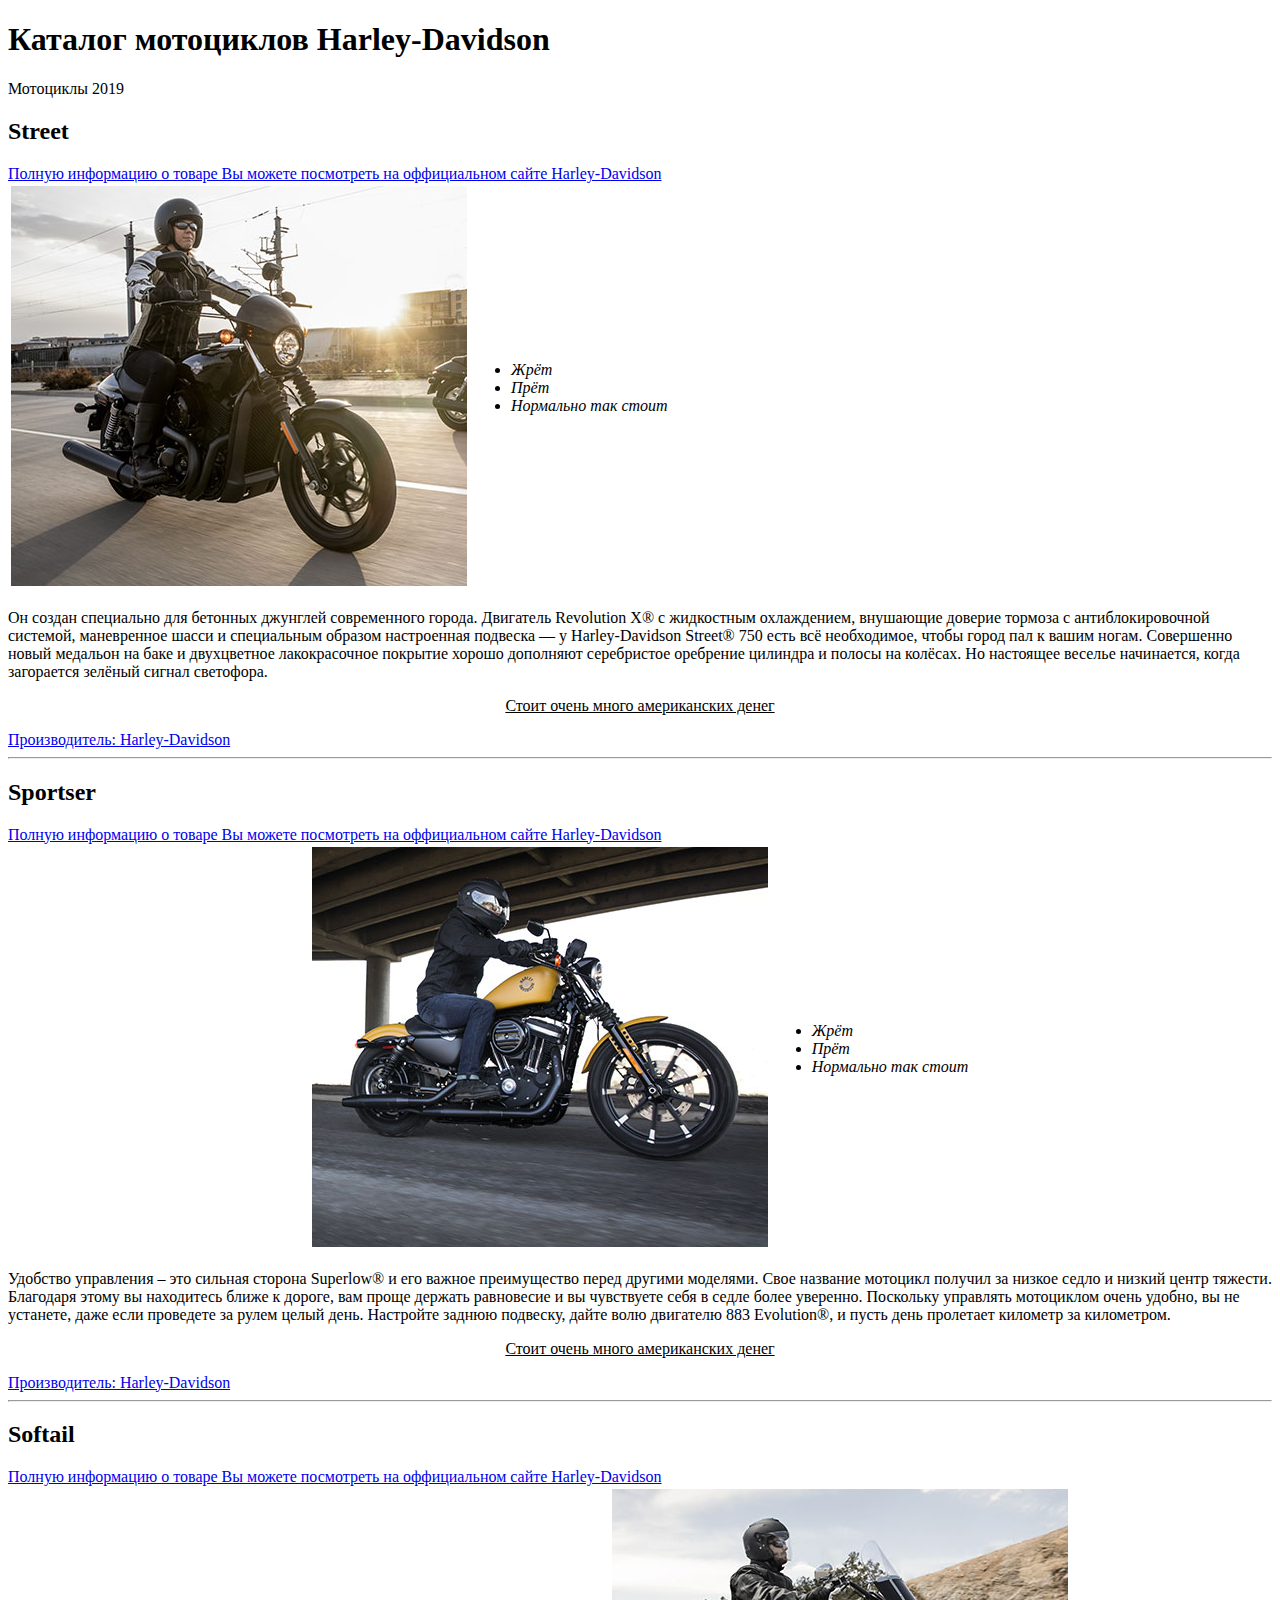
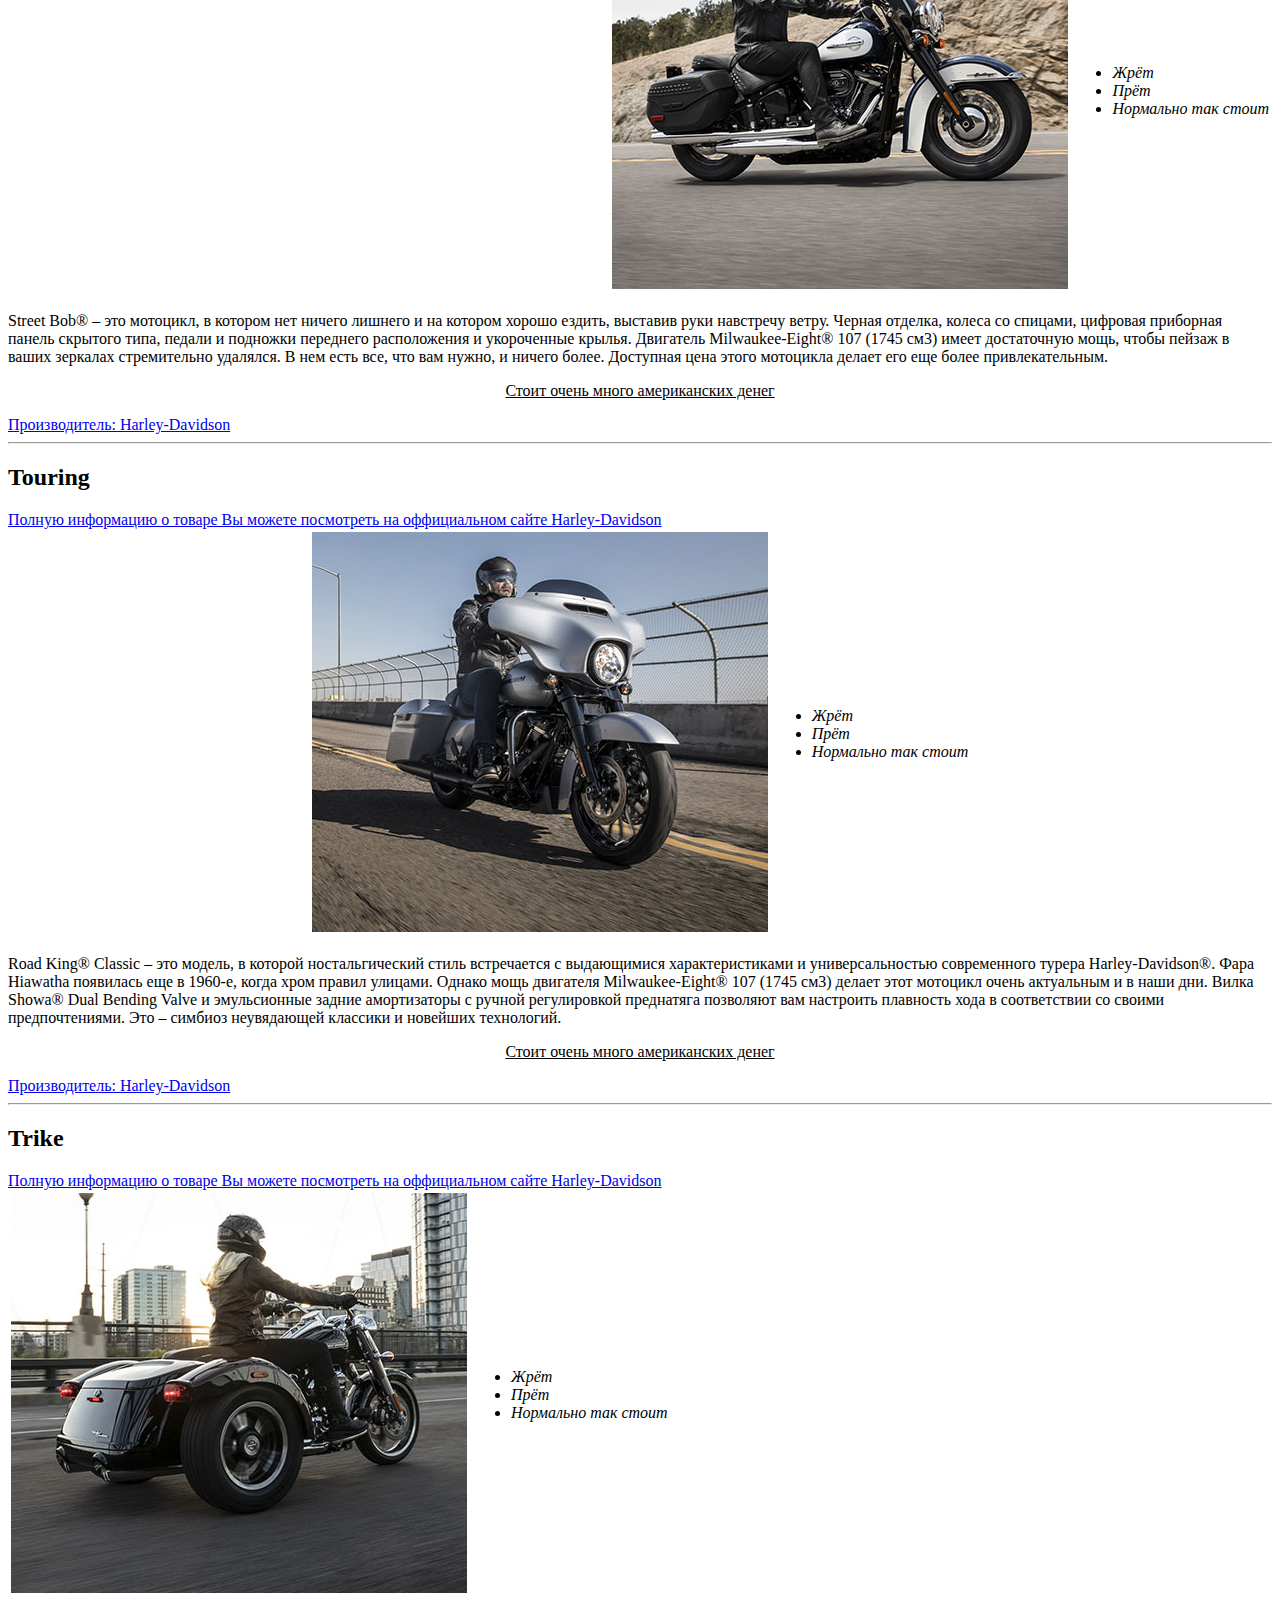
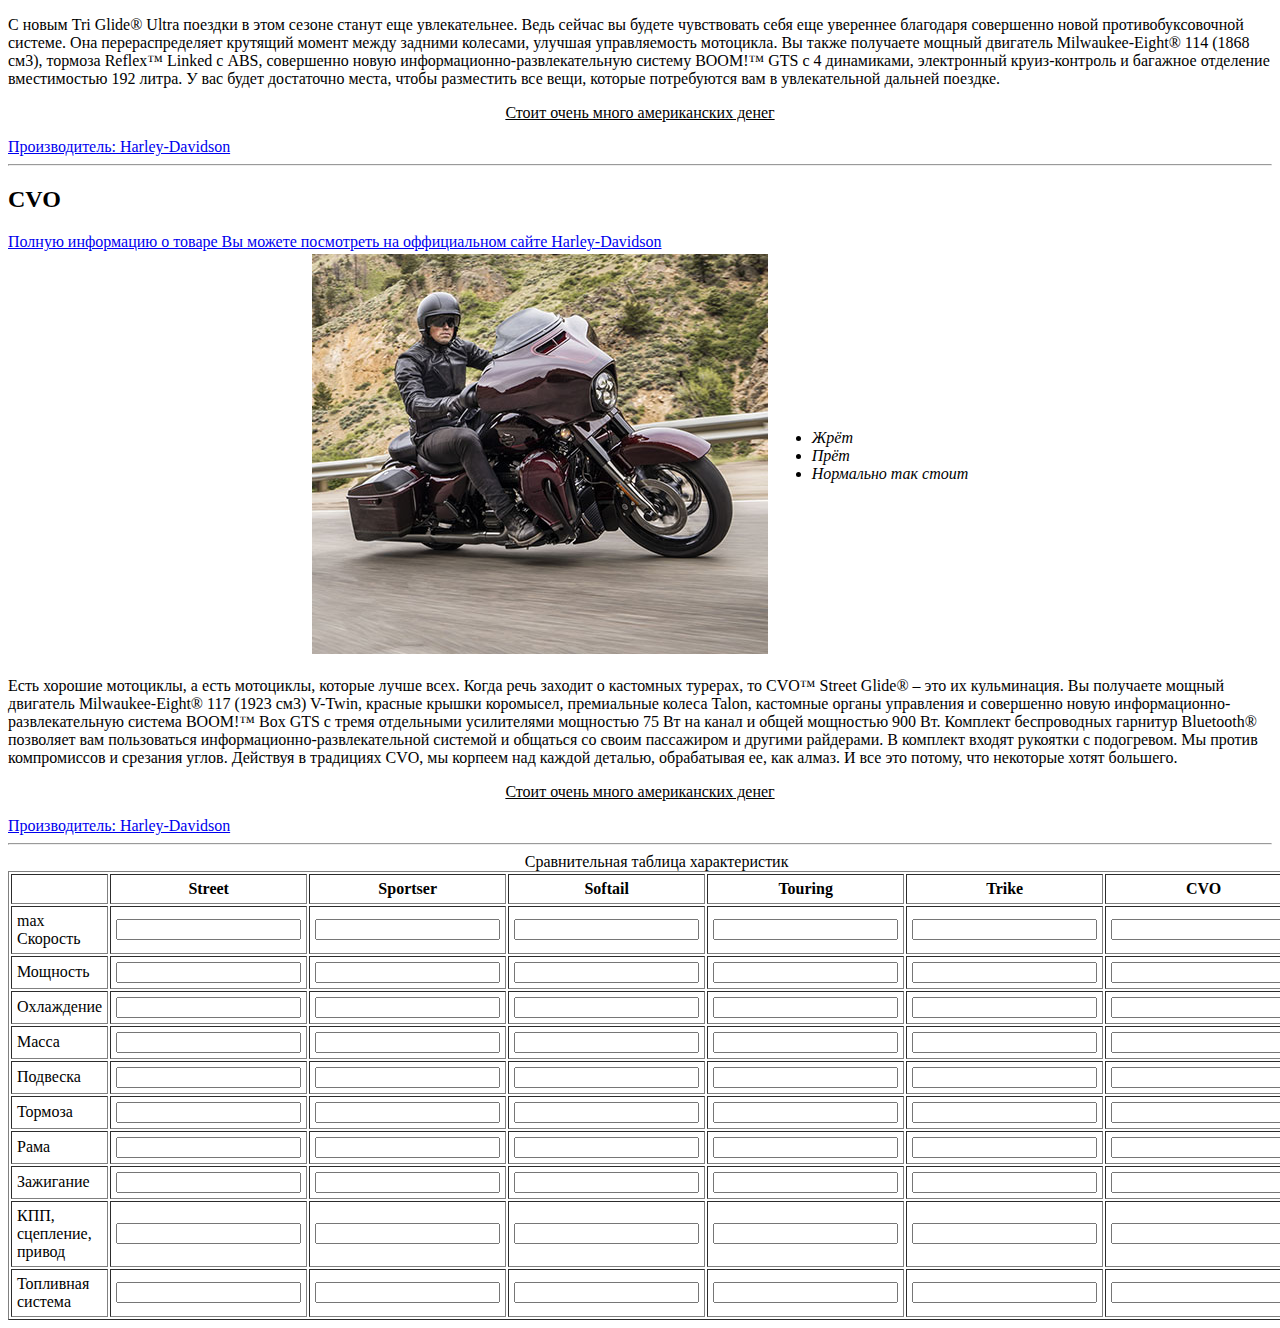
<file: homework_1/index.html>
<!DOCTYPE HTML>
<html lang="ru">

<head>
	<meta charset="utf-8">
	<meta name="keywords" content="Harley-Davidson, Street, Sportser, Softail, Trike, Touring, CVO">
	<meta name="author" content="Zharkevich Ilya">
	<meta name="description" content="catalog of Harley Davidson motorcycles">
	<title>Harley Davidson </title>
	<base target="_blank"> </head>

<body>
	<h1> Каталог мотоциклов Harley-Davidson
    </h1>
	<p> Мотоциклы 2019 </p>
	<div>
		<h2> Street
    </h2> <a href="#">Полную информацию о товаре Вы можете посмотреть на оффициальном сайте Harley-Davidson</a>
		<table>
			<tr>
				<td> <img src="./images/img-1.jpg" alt="Street"> </td>
				<td>
					<ul>
						<li> <i> Жрёт </i> </li>
						<li> <i> Прёт </i> </li>
						<li> <i> Нормально так стоит </i> </li>
					</ul>
				</td>
			</tr>
		</table>
		<p> Он создан специально для бетонных джунглей современного города. Двигатель Revolution X® с жидкостным охлаждением, внушающие доверие тормоза с антиблокировочной системой, маневренное шасси и специальным образом настроенная подвеска — у Harley-Davidson Street® 750 есть всё необходимое, чтобы город пал к вашим ногам. Совершенно новый медальон на баке и двухцветное лакокрасочное покрытие хорошо дополняют серебристое оребрение цилиндра и полосы на колёсах. Но настоящее веселье начинается, когда загорается зелёный сигнал светофора.</p>
		<p align="center"> <ins>Стоит очень много американских денег</ins> </p> <a href="#">Производитель: Harley-Davidson</a>
		<hr/> </div>
	<div>
		<h2> Sportser
        </h2> <a href="#">Полную информацию о товаре Вы можете посмотреть на оффициальном сайте Harley-Davidson</a>
		<div align="center">
			<table>
				<tr>
					<td> <img src="./images/img-2.jpg" alt="Sportser"> </td>
					<td>
						<ul>
							<li> <i> Жрёт </i> </li>
							<li> <i> Прёт </i> </li>
							<li> <i> Нормально так стоит </i> </li>
						</ul>
					</td>
				</tr>
			</table>
		</div>
		<p> Удобство управления – это сильная сторона Superlow® и его важное преимущество перед другими моделями. Свое название мотоцикл получил за низкое седло и низкий центр тяжести. Благодаря этому вы находитесь ближе к дороге, вам проще держать равновесие и вы чувствуете себя в седле более уверенно. Поскольку управлять мотоциклом очень удобно, вы не устанете, даже если проведете за рулем целый день. Настройте заднюю подвеску, дайте волю двигателю 883 Evolution®, и пусть день пролетает километр за километром.</p>
		<p align="center"> <ins>Стоит очень много американских денег</ins> </p> <a href="#">Производитель: Harley-Davidson</a>
		<hr/> </div>
	<div>
		<h2> Softail
            </h2> <a href="#">Полную информацию о товаре Вы можете посмотреть на оффициальном сайте Harley-Davidson</a>
		<div align="right">
			<table>
				<tr>
					<td> <img src="./images/img-3.jpg" alt="Softail"> </td>
					<td>
						<ul>
							<li> <i> Жрёт </i> </li>
							<li> <i> Прёт </i> </li>
							<li> <i> Нормально так стоит </i> </li>
						</ul>
					</td>
				</tr>
			</table>
		</div>
		<p> Street Bob® – это мотоцикл, в котором нет ничего лишнего и на котором хорошо ездить, выставив руки навстречу ветру. Черная отделка, колеса со спицами, цифровая приборная панель скрытого типа, педали и подножки переднего расположения и укороченные крылья. Двигатель Milwaukee-Eight® 107 (1745 см3) имеет достаточную мощь, чтобы пейзаж в ваших зеркалах стремительно удалялся. В нем есть все, что вам нужно, и ничего более. Доступная цена этого мотоцикла делает его еще более привлекательным.</p>
		<p align="center"> <ins>Стоит очень много американских денег</ins> </p> <a href="#">Производитель: Harley-Davidson</a>
		<hr/> </div>
	<div>
		<h2> Touring
                </h2> <a href="#">Полную информацию о товаре Вы можете посмотреть на оффициальном сайте Harley-Davidson</a>
		<div align="center">
			<table>
				<tr>
					<td> <img src="./images/img-4.jpg" alt="Touring"> </td>
					<td>
						<ul>
							<li> <i> Жрёт </i> </li>
							<li> <i> Прёт </i> </li>
							<li> <i> Нормально так стоит </i> </li>
						</ul>
					</td>
				</tr>
			</table>
		</div>
		<p> Road King® Classic – это модель, в которой ностальгический стиль встречается с выдающимися характеристиками и универсальностью современного турера Harley-Davidson®. Фара Hiawatha появилась еще в 1960-е, когда хром правил улицами. Однако мощь двигателя Milwaukee-Eight® 107 (1745 см3) делает этот мотоцикл очень актуальным и в наши дни. Вилка Showa® Dual Bending Valve и эмульсионные задние амортизаторы с ручной регулировкой преднатяга позволяют вам настроить плавность хода в соответствии со своими предпочтениями. Это – симбиоз неувядающей классики и новейших технологий.</p>
		<p align="center"> <ins>Стоит очень много американских денег</ins> </p> <a href="#">Производитель: Harley-Davidson</a>
		<hr/> </div>
	<div>
		<h2> Trike
                    </h2> <a href="#">Полную информацию о товаре Вы можете посмотреть на оффициальном сайте Harley-Davidson</a>
		<table>
			<tr>
				<td> <img src="./images/img-5.jpg" alt="Trike"> </td>
				<td>
					<ul>
						<li> <i> Жрёт </i> </li>
						<li> <i> Прёт </i> </li>
						<li> <i> Нормально так стоит </i> </li>
					</ul>
				</td>
			</tr>
		</table>
		<p> С новым Tri Glide® Ultra поездки в этом сезоне станут еще увлекательнее. Ведь сейчас вы будете чувствовать себя еще увереннее благодаря совершенно новой противобуксовочной системе. Она перераспределяет крутящий момент между задними колесами, улучшая управляемость мотоцикла. Вы также получаете мощный двигатель Milwaukee-Eight® 114 (1868 см3), тормоза Reflex™ Linked с ABS, совершенно новую информационно-развлекательную систему BOOM!™ GTS с 4 динамиками, электронный круиз-контроль и багажное отделение вместимостью 192 литра. У вас будет достаточно места, чтобы разместить все вещи, которые потребуются вам в увлекательной дальней поездке.</p>
		<p align="center"> <ins>Стоит очень много американских денег</ins> </p> <a href="#">Производитель: Harley-Davidson</a>
		<hr/> </div>
	<div>
		<h2> CVO
                        </h2> <a href="#">Полную информацию о товаре Вы можете посмотреть на оффициальном сайте Harley-Davidson</a>
		<div align="center">
			<table>
				<tr>
					<td> <img src="./images/img-6.jpg" alt="CVO"> </td>
					<td>
						<ul>
							<li> <i> Жрёт </i> </li>
							<li> <i> Прёт </i> </li>
							<li> <i> Нормально так стоит </i> </li>
						</ul>
					</td>
				</tr>
			</table>
		</div>
		<p> Есть хорошие мотоциклы, а есть мотоциклы, которые лучше всех. Когда речь заходит о кастомных турерах, то CVO™ Street Glide® – это их кульминация. Вы получаете мощный двигатель Milwaukee-Eight® 117 (1923 см3) V-Twin, красные крышки коромысел, премиальные колеса Talon, кастомные органы управления и совершенно новую информационно-развлекательную система BOOM!™ Box GTS с тремя отдельными усилителями мощностью 75 Вт на канал и общей мощностью 900 Вт. Комплект беспроводных гарнитур Bluetooth® позволяет вам пользоваться информационно-развлекательной системой и общаться со своим пассажиром и другими райдерами. В комплект входят рукоятки с подогревом. Мы против компромиссов и срезания углов. Действуя в традициях CVO, мы корпеем над каждой деталью, обрабатывая ее, как алмаз. И все это потому, что некоторые хотят большего.</p>
		<p align="center"> <ins>Стоит очень много американских денег</ins> </p> <a href="#">Производитель: Harley-Davidson</a>
		<hr/> </div>
	<div>
		<table cellpadding="5" border="1" align="center">
			<caption>Сравнительная таблица характеристик</caption>
			<thead>
				<tr>
					<th></th>
					<th>Street</th>
					<th>Sportser</th>
					<th>Softail</th>
					<th>Touring</th>
					<th>Trike</th>
					<th>CVO</th>
				</tr>
			</thead>
			<tbody>
				<tr>
					<td>max Скорость</td>
					<td>
						<input>
					</td>
					<td>
						<input>
					</td>
					<td>
						<input>
					</td>
					<td>
						<input>
					</td>
					<td>
						<input>
					</td>
					<td>
						<input>
					</td>
				</tr>
				<tr>
					<td>Мощность</td>
					<td>
						<input>
					</td>
					<td>
						<input>
					</td>
					<td>
						<input>
					</td>
					<td>
						<input>
					</td>
					<td>
						<input>
					</td>
					<td>
						<input>
					</td>
				</tr>
				<tr>
					<td>Охлаждение</td>
					<td>
						<input>
					</td>
					<td>
						<input>
					</td>
					<td>
						<input>
					</td>
					<td>
						<input>
					</td>
					<td>
						<input>
					</td>
					<td>
						<input>
					</td>
				</tr>
				<tr>
					<td>Масса</td>
					<td>
						<input>
					</td>
					<td>
						<input>
					</td>
					<td>
						<input>
					</td>
					<td>
						<input>
					</td>
					<td>
						<input>
					</td>
					<td>
						<input>
					</td>
				</tr>
				<tr>
					<td>Подвеска</td>
					<td>
						<input>
					</td>
					<td>
						<input>
					</td>
					<td>
						<input>
					</td>
					<td>
						<input>
					</td>
					<td>
						<input>
					</td>
					<td>
						<input>
					</td>
				</tr>
				<tr>
					<td>Тормоза</td>
					<td>
						<input>
					</td>
					<td>
						<input>
					</td>
					<td>
						<input>
					</td>
					<td>
						<input>
					</td>
					<td>
						<input>
					</td>
					<td>
						<input>
					</td>
				</tr>
				<tr>
					<td>Рама</td>
					<td>
						<input>
					</td>
					<td>
						<input>
					</td>
					<td>
						<input>
					</td>
					<td>
						<input>
					</td>
					<td>
						<input>
					</td>
					<td>
						<input>
					</td>
				</tr>
				<tr>
					<td>Зажигание</td>
					<td>
						<input>
					</td>
					<td>
						<input>
					</td>
					<td>
						<input>
					</td>
					<td>
						<input>
					</td>
					<td>
						<input>
					</td>
					<td>
						<input>
					</td>
				</tr>
				<tr>
					<td>КПП, сцепление, привод</td>
					<td>
						<input>
					</td>
					<td>
						<input>
					</td>
					<td>
						<input>
					</td>
					<td>
						<input>
					</td>
					<td>
						<input>
					</td>
					<td>
						<input>
					</td>
				</tr>
				<tr>
					<td>Топливная система</td>
					<td>
						<input>
					</td>
					<td>
						<input>
					</td>
					<td>
						<input>
					</td>
					<td>
						<input>
					</td>
					<td>
						<input>
					</td>
					<td>
						<input>
					</td>
				</tr>
			</tbody>
		</table>
	</div>
</body>

</html>
</file>
